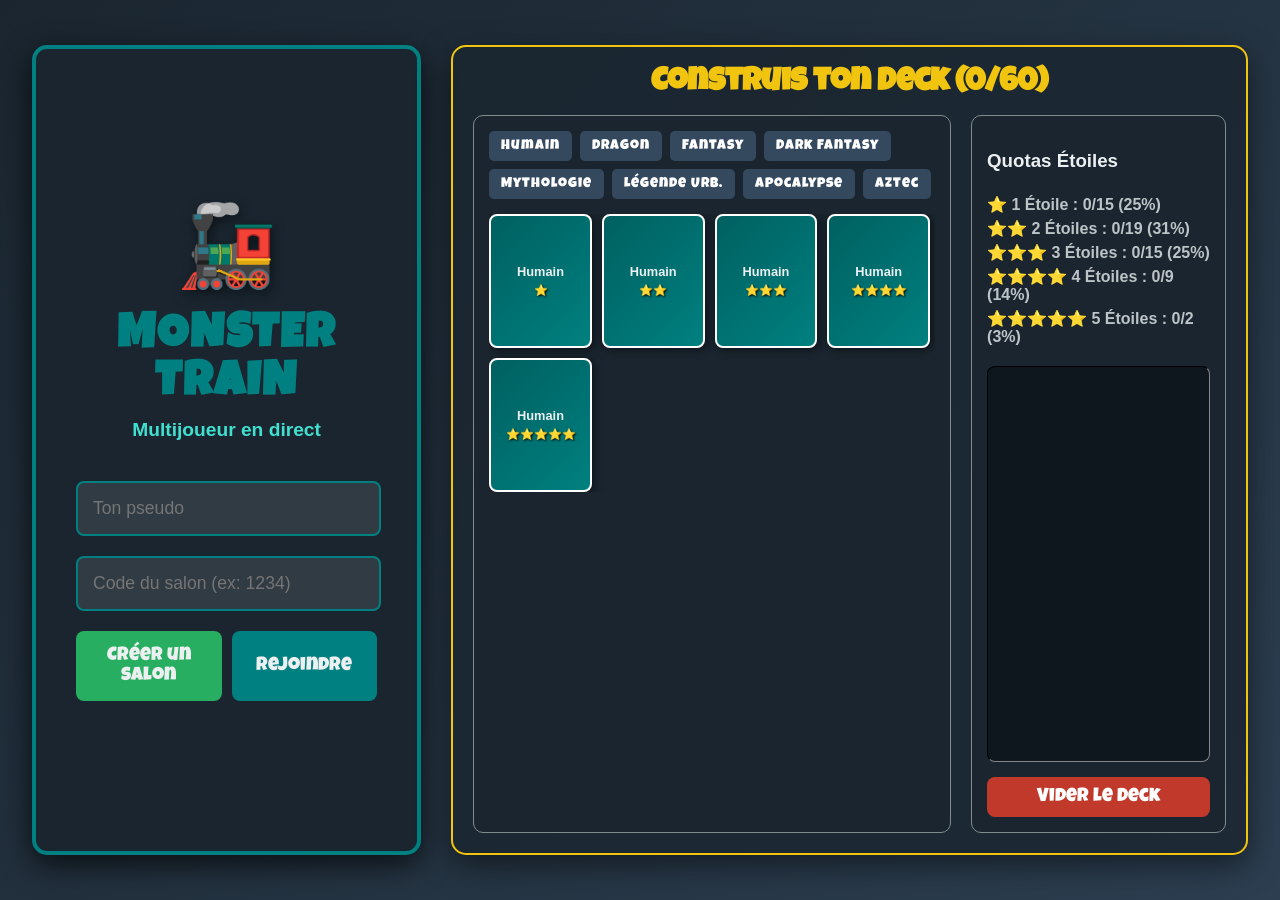
<file: index.html>
<!DOCTYPE html>
<html lang="fr">
<head>
    <meta charset="UTF-8">
    <meta name="viewport" content="width=device-width, initial-scale=1.0">
    <title>Monster Train - Accueil</title>
    <link rel="stylesheet" href="style.css">
    <link href="https://fonts.googleapis.com/css2?family=Avenir&family=Luckiest+Guy&display=swap" rel="stylesheet">
</head>
<body>
    <div id="app-container">
        
        <div id="auth-panel">
            <div id="monster-icon-main">🚂</div>
            <h1>Monster Train</h1>
            <p class="subtitle">Multijoueur en direct</p>
            
            <div class="input-group">
                <input type="text" id="pseudo" placeholder="Ton pseudo" required>
            </div>
            <div class="input-group">
                <input type="text" id="room-code" placeholder="Code du salon (ex: 1234)">
            </div>
            
            <div class="button-group">
                <button id="create-btn" onclick="creerPartie()">Créer un salon</button>
                <button id="join-btn" onclick="rejoindrePartie()">Rejoindre</button>
            </div>
            <p id="error-msg" style="color: #e74c3c; font-weight: bold; margin-top: 15px; display: none;"></p>
        </div>

        <div id="deck-panel">
            <h2 class="deck-title">Construis ton Deck (<span id="deck-total-count">0</span>/60)</h2>
            
            <div class="deck-builder-container">
                <div class="catalog-section">
                    <div class="filters">
                        <button onclick="filtrerGenre('Humain')">Humain</button>
                        <button onclick="filtrerGenre('Dragon')">Dragon</button>
                        <button onclick="filtrerGenre('Fantasy')">Fantasy</button>
                        <button onclick="filtrerGenre('Dark fantasy')">Dark Fantasy</button>
                        <button onclick="filtrerGenre('Mythologie')">Mythologie</button>
                        <button onclick="filtrerGenre('Légende urbaine')">Légende Urb.</button>
                        <button onclick="filtrerGenre('Apocalypse')">Apocalypse</button>
                        <button onclick="filtrerGenre('Aztec')">Aztec</button>
                    </div>
                    <div id="catalog-grid" class="card-grid"></div>
                </div>

                <div class="deck-summary-section">
                    <h3>Quotas Étoiles</h3>
                    <div class="limits-info">
                        <p id="p-limit-1">⭐ 1 Étoile : <span id="count-1star">0</span>/15 (25%)</p>
                        <p id="p-limit-2">⭐⭐ 2 Étoiles : <span id="count-2star">0</span>/19 (31%)</p>
                        <p id="p-limit-3">⭐⭐⭐ 3 Étoiles : <span id="count-3star">0</span>/15 (25%)</p>
                        <p id="p-limit-4">⭐⭐⭐⭐ 4 Étoiles : <span id="count-4star">0</span>/9 (14%)</p>
                        <p id="p-limit-5">⭐⭐⭐⭐⭐ 5 Étoiles : <span id="count-5star">0</span>/2 (3%)</p>
                    </div>
                    <div id="my-deck-list" class="mini-card-list"></div>
                    <button id="clear-deck-btn" onclick="viderDeck()">Vider le Deck</button>
                </div>
            </div>
        </div>

    </div>
    <script src="js/app.js"></script>
</body>
</html>
</file>
<file: style.css>
:root {
    --bg-dark-1: #1a252f; --bg-dark-2: #2c3e50; --text-white: #ecf0f1;
    --secondary-teal: #008080; --light-teal: #40e0d0; --accent-yellow: #f1c40f;
}
body { background: linear-gradient(135deg, var(--bg-dark-1) 0%, var(--bg-dark-2) 100%); color: var(--text-white); margin: 0; font-family: 'Avenir', sans-serif; display: flex; justify-content: center; align-items: center; height: 100vh; overflow: hidden; }

#app-container { display: flex; width: 95vw; height: 90vh; gap: 30px; }

/* PANNEAU GAUCHE (Login) */
#auth-panel { flex: 1; background-color: var(--bg-dark-1); border: 4px solid var(--secondary-teal); border-radius: 15px; padding: 40px; box-shadow: 0 10px 30px rgba(0, 0, 0, 0.7); display: flex; flex-direction: column; align-items: center; justify-content: center; gap: 20px; }
h1 { font-family: 'Luckiest Guy', cursive; color: var(--secondary-teal); font-size: 3rem; margin: 0; text-transform: uppercase; letter-spacing: 2px; text-align: center;}
.subtitle { color: var(--light-teal); font-size: 1.2rem; margin: -10px 0 20px 0; font-weight: bold; }
#monster-icon-main { font-size: 5rem; color: var(--secondary-teal); filter: drop-shadow(2px 4px 6px rgba(0,0,0,0.5)); }
.input-group { width: 100%; max-width: 350px; }
input { width: calc(100% - 30px); padding: 15px; border: 2px solid var(--secondary-teal); border-radius: 8px; background-color: rgba(255, 255, 255, 0.1); color: var(--text-white); font-size: 1.1rem; }
.button-group { display: flex; gap: 10px; width: 100%; max-width: 350px;}
#create-btn, #join-btn { flex: 1; padding: 15px; color: var(--text-white); font-family: 'Luckiest Guy', cursive; font-size: 1.2rem; border: none; border-radius: 8px; cursor: pointer; transition: 0.2s; }
#create-btn { background-color: #27ae60; } #join-btn { background-color: var(--secondary-teal); }
#create-btn:hover { background-color: #2ecc71; transform: scale(1.02); } #join-btn:hover { background-color: var(--light-teal); transform: scale(1.02); }

/* PANNEAU DROIT (Deck Builder) */
#deck-panel { flex: 2.5; background-color: rgba(26, 37, 47, 0.8); border: 2px solid var(--accent-yellow); border-radius: 15px; padding: 20px; display: flex; flex-direction: column; box-shadow: 0 10px 30px rgba(0, 0, 0, 0.5); }
.deck-title { color: var(--accent-yellow); font-size: 2rem; margin: 0 0 15px 0; font-family: 'Luckiest Guy', cursive; text-align: center; }
.deck-builder-container { display: flex; gap: 20px; height: 100%; overflow: hidden; }
.catalog-section { flex: 2; display: flex; flex-direction: column; background: #1a252f; padding: 15px; border-radius: 10px; border: 1px solid #7f8c8d; }
.deck-summary-section { flex: 1; background: #1a252f; padding: 15px; border-radius: 10px; border: 1px solid #7f8c8d; display: flex; flex-direction: column; }
.filters { display: flex; flex-wrap: wrap; gap: 8px; margin-bottom: 15px; }
.filters button { padding: 8px 12px; font-size: 0.9rem; background: #34495e; color: white; border: none; border-radius: 5px; cursor: pointer; font-family: 'Luckiest Guy', cursive; letter-spacing: 1px;}
.filters button:hover { background: var(--secondary-teal); }

.card-grid { display: grid; grid-template-columns: repeat(auto-fill, minmax(90px, 1fr)); gap: 10px; overflow-y: auto; padding-right: 5px; align-content: start; }
.catalog-card { height: 120px; background: linear-gradient(135deg, #006060, #008080); border: 2px solid white; border-radius: 8px; display: flex; flex-direction: column; justify-content: center; align-items: center; cursor: pointer; transition: transform 0.1s; text-align: center; font-size: 0.8rem; font-weight: bold; box-shadow: 2px 2px 8px rgba(0,0,0,0.5); padding: 5px; line-height: 1.2;}
.catalog-card:hover { transform: translateY(-3px) scale(1.05); border-color: var(--accent-yellow); box-shadow: 2px 5px 15px rgba(241, 196, 15, 0.4); }
.stars { color: var(--accent-yellow); margin-top: 5px; font-size: 0.7rem; text-shadow: 1px 1px 2px black; }

.limits-info p { margin: 5px 0; font-size: 1rem; font-weight: bold; color: #bdc3c7; }
.limit-reached { color: #e74c3c !important; }
.mini-card-list { flex: 1; background: #0f171e; border-radius: 8px; padding: 10px; overflow-y: auto; margin: 15px 0; font-size: 0.9rem; border: 1px inset #333;}
.mini-card-list div { border-bottom: 1px solid #2c3e50; padding: 5px 0; display: flex; justify-content: space-between; }
#clear-deck-btn { padding: 10px; font-size: 1.2rem; background: #c0392b; border: none; border-radius: 8px; color: white; cursor: pointer; font-family: 'Luckiest Guy', cursive; }
#clear-deck-btn:hover { background: #e74c3c; }
</file>
